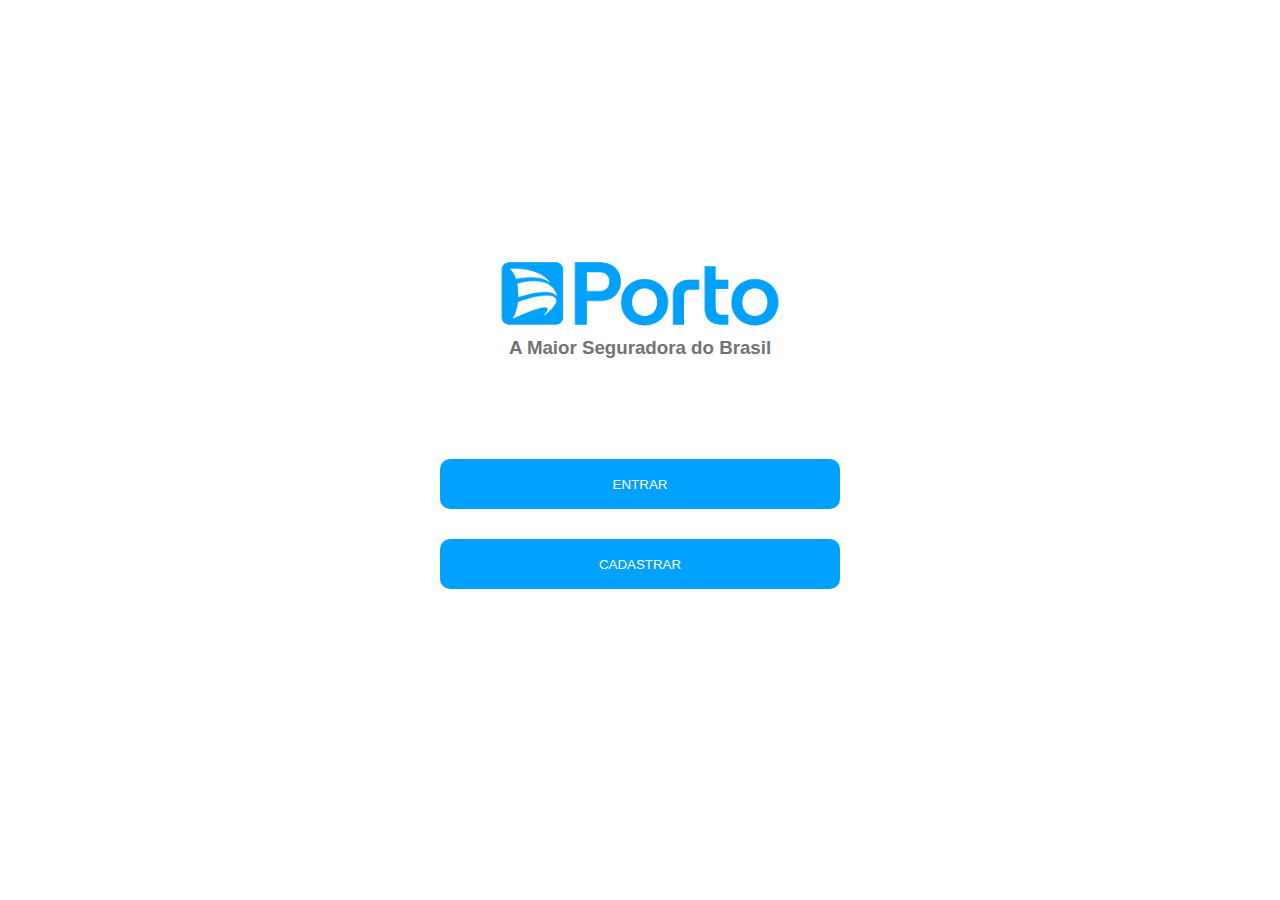
<file: CLIENTES/index.html>
<!DOCTYPE html>
<html lang="pt-br">
<head>
    <meta charset="UTF-8">
    <meta name="viewport" content="width=device-width, initial-scale=1.0">
    <link rel="stylesheet" href="./css/style.css">
    <title>PORTO</title>



</head>
<body>
    <div class="logo">
    <img src="img/PortoHolding-RGB-H_2.png" width="400px">
    </div>
    <h3>A Maior Seguradora do Brasil</h3>
    <div class="botaoentrar">
        <a href="entrar.html"><button>ENTRAR</button></a>
    </div>
    <div class="botaocadastrar">
        <a href="cadastrar.html"><button>CADASTRAR</button></a>
    </div>
</body>
</html>
</file>
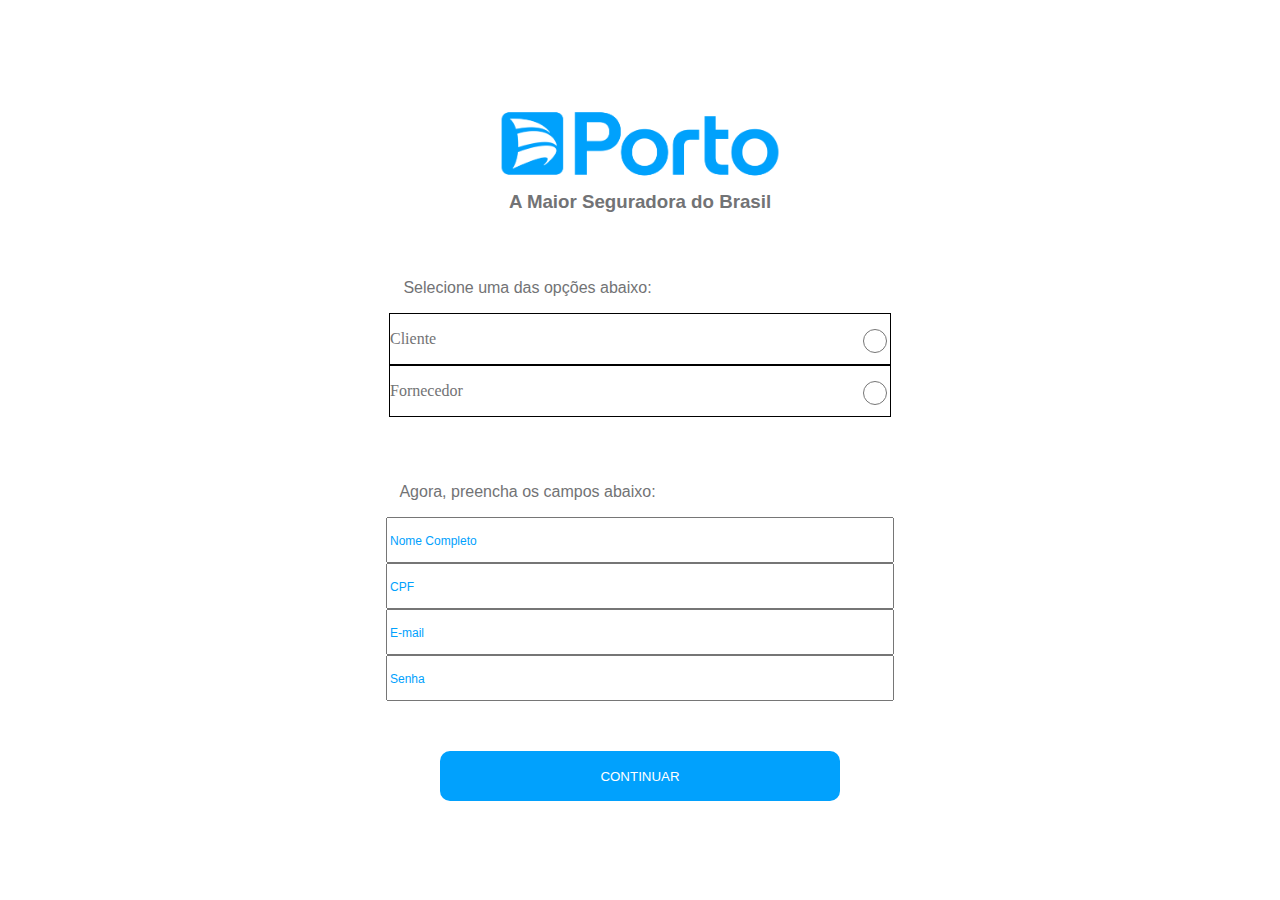
<file: CLIENTES/cadastrar.html>
<!DOCTYPE html>
<html lang="pt-br">
<head>
    <meta charset="UTF-8">
    <meta name="viewport" content="width=device-width, initial-scale=1.0">
    <link rel="stylesheet" href="./css/stylecadastrar.css">
    <title>PORTO - CADASTRAR</title>
</head>
<body>
    <div class="logo">
        <a href="index.html"><img src="img/PortoHolding-RGB-H_2.png" width="400px"></a>
        </div>
        <h3>A Maior Seguradora do Brasil</h3>
        <div class="dados">
        <p>Selecione uma das opções abaixo:</p>
        </div>
    <div class="cliente">
        <p>Cliente</p>
        <input type="radio" name="cliente" id="cliente" value="cliente">
    </div>
    <div class="fornecedor">
        <p>Fornecedor</p>
        <input type="radio" name="cliente" id="cliente" value="fornecedor">
    </div>
    <div class="dados2">
        <p>Agora, preencha os campos abaixo:</p>
        </div>
    <div class="nome">
        <input type="text" name="nome" id="nome" placeholder="Nome Completo">
    </div>
    <div class="cpf">
        <input type="text" name="cpf" id="cpf" placeholder="CPF">
    </div>
    <div class="email">
        <input type="email" name="email" id="email" placeholder="E-mail">
    </div>
    <div class="senha">
        <input type="password" name="senha" id="senha" placeholder="Senha">
    </div>
    <div class="botaoentrar">
        <a href="home.html"><button>CONTINUAR</button></a>
    </div>

</body>
</html>
</file>
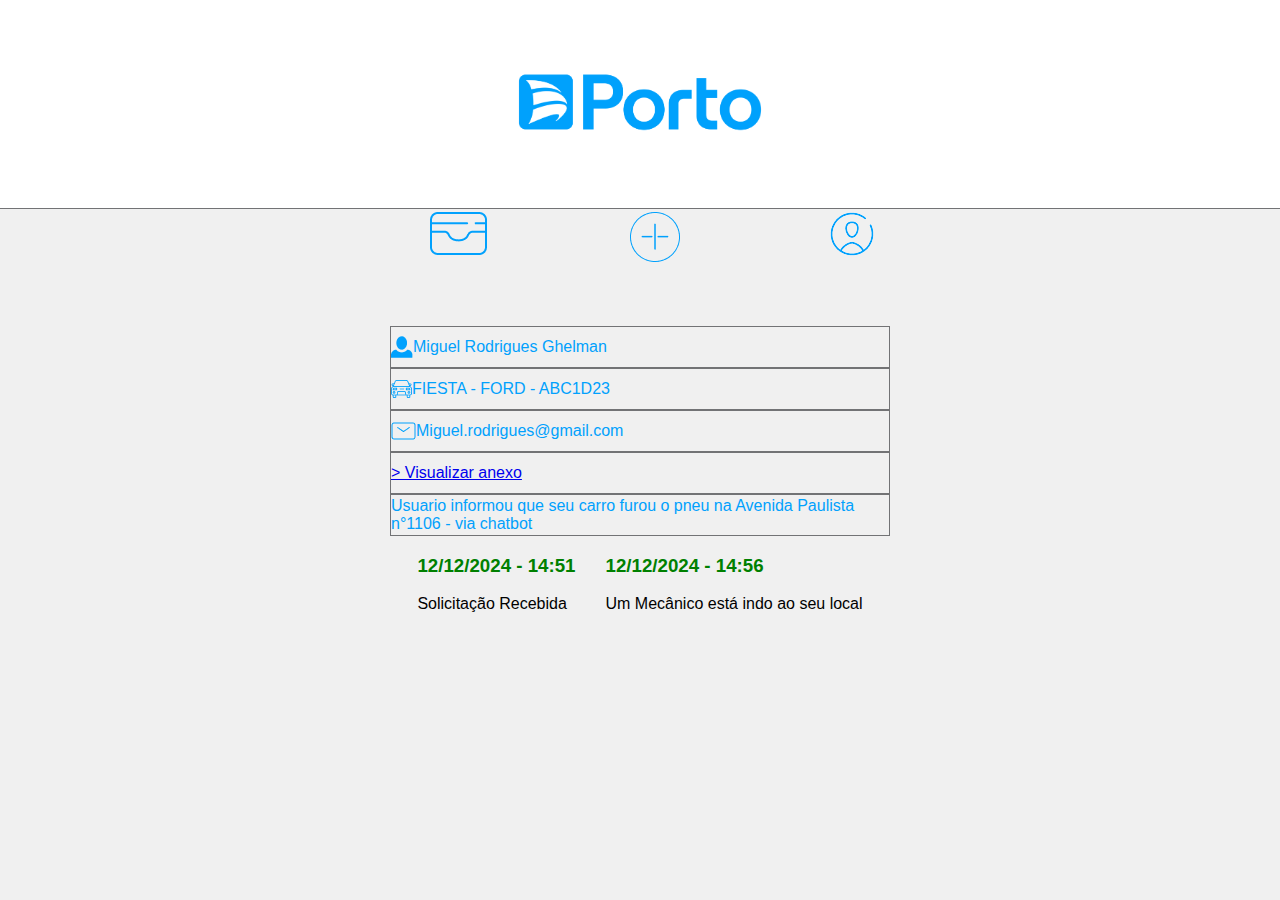
<file: CLIENTES/chamado.html>
<!DOCTYPE html>
<html lang="en">
<head>
    <meta charset="UTF-8">
    <meta name="viewport" content="width=device-width, initial-scale=1.0">
    <link rel="stylesheet" href="./css/chamado.css">
    <title>PORTO - CHAMADO</title>
</head>
<body>
<div class="header">
    <div class="logo"><a href="home.html"><img src="img/PortoHolding-RGB-H_2.png" width="350px"></a></div>
</div>
<div class="header-icons">
    <a href="home.html"><div class="icon"><img src="img/pasta.png"></div></a>
    <a href="chatbot.html"><div class="icon"><img src="img/mais.png"></div></a>
    <a href="conta.html"><div class="icon"><img src="img/user.png"></div></a>
</div>
<div class="central">
<div class="dados">
    <div class="nome"><img src="img/Vectorr.png">Miguel Rodrigues Ghelman</div>
    <div class="carro"><img src="img/Vector.png">FIESTA - FORD - ABC1D23</div>
    <div class="email"><img src="img/icon _mail_.png">Miguel.rodrigues@gmail.com</div>
    <a href="#"><div class="anexo"> > Visualizar anexo</div></a>
    <div class="texto">Usuario informou que seu carro furou o pneu na Avenida Paulista n°1106 - via chatbot</div>
</div>
</div>
<div class="timer">
<div class="timer1">
<h3>12/12/2024 - 14:51</h3>
<p>Solicitação Recebida</p>
</div>
<div class="timer2">
    <h3>12/12/2024 - 14:56</h3>
    <p>Um Mecânico está indo ao seu local</p>
    </div>
</div>
</div>
</body>
</html>
</file>
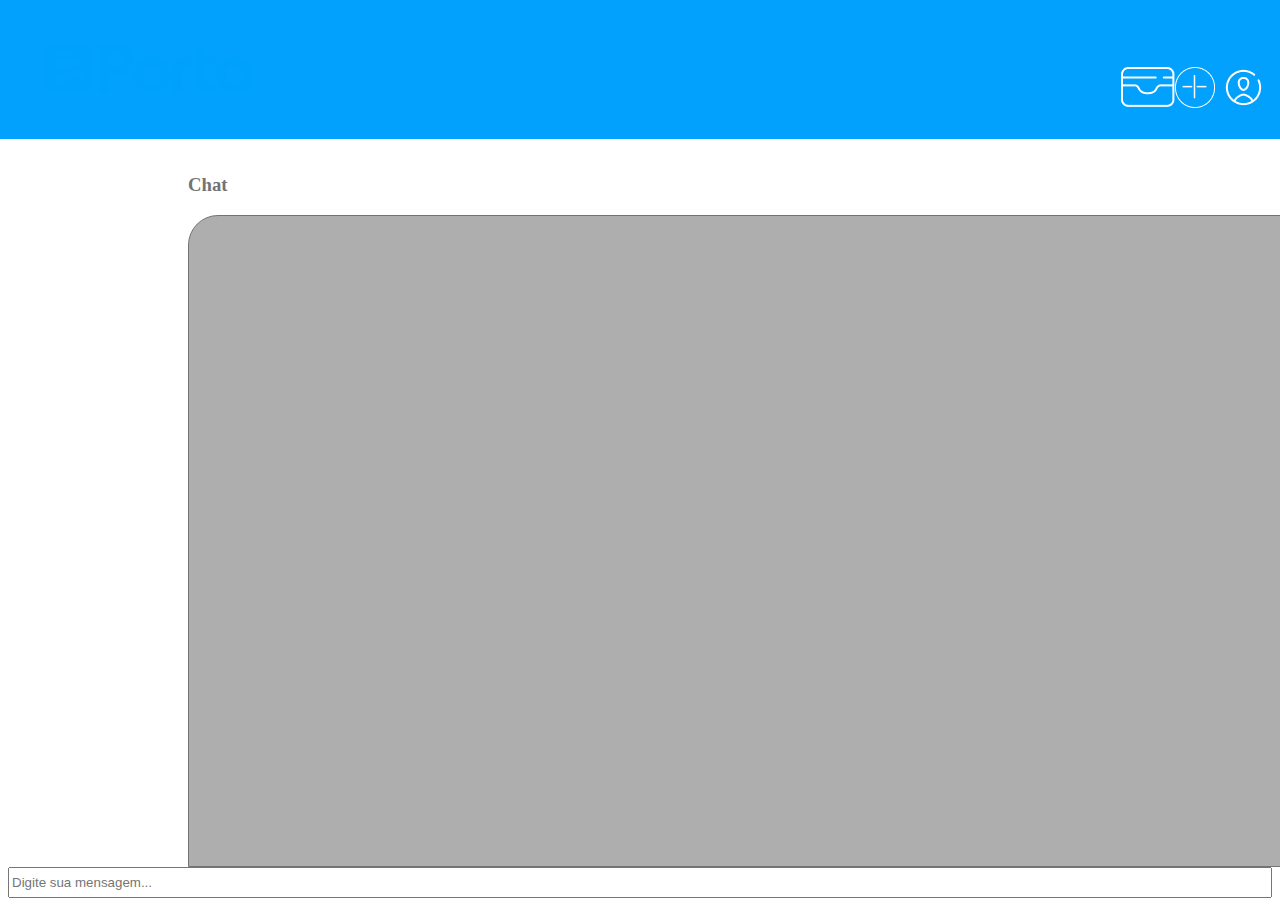
<file: CLIENTES/chatbot.html>
<!DOCTYPE html>
<html lang="en">
<head>
    <meta charset="UTF-8">
    <meta name="viewport" content="width=, initial-scale=1.0">
    <link rel="stylesheet" href="./css/chatbot.css">
    <title>PORTO - CHAT</title>
</head>
<body>
    <header>
        <div class="logo"><img src="img/PortoHolding-RGB-H_2.png" width="300px"></div>
        <div class="topo">
        <a href="home.html"><img src="img/pasta-branco.png"></a>
        <a href="chatbot.html"><img src="img/mais-branco.png"></a>
        <a href="conta.html"><img src="img/user-branco.png"></a>
    </div>
    </header>
    <br>
    <br>
    <h3>Chat</h3>
    <div class="espaco"></div>
    <div class="texto">
        <input type="text" name="digite" id="digite" placeholder="Digite sua mensagem...">
    </div>
</body>
</html>
</file>
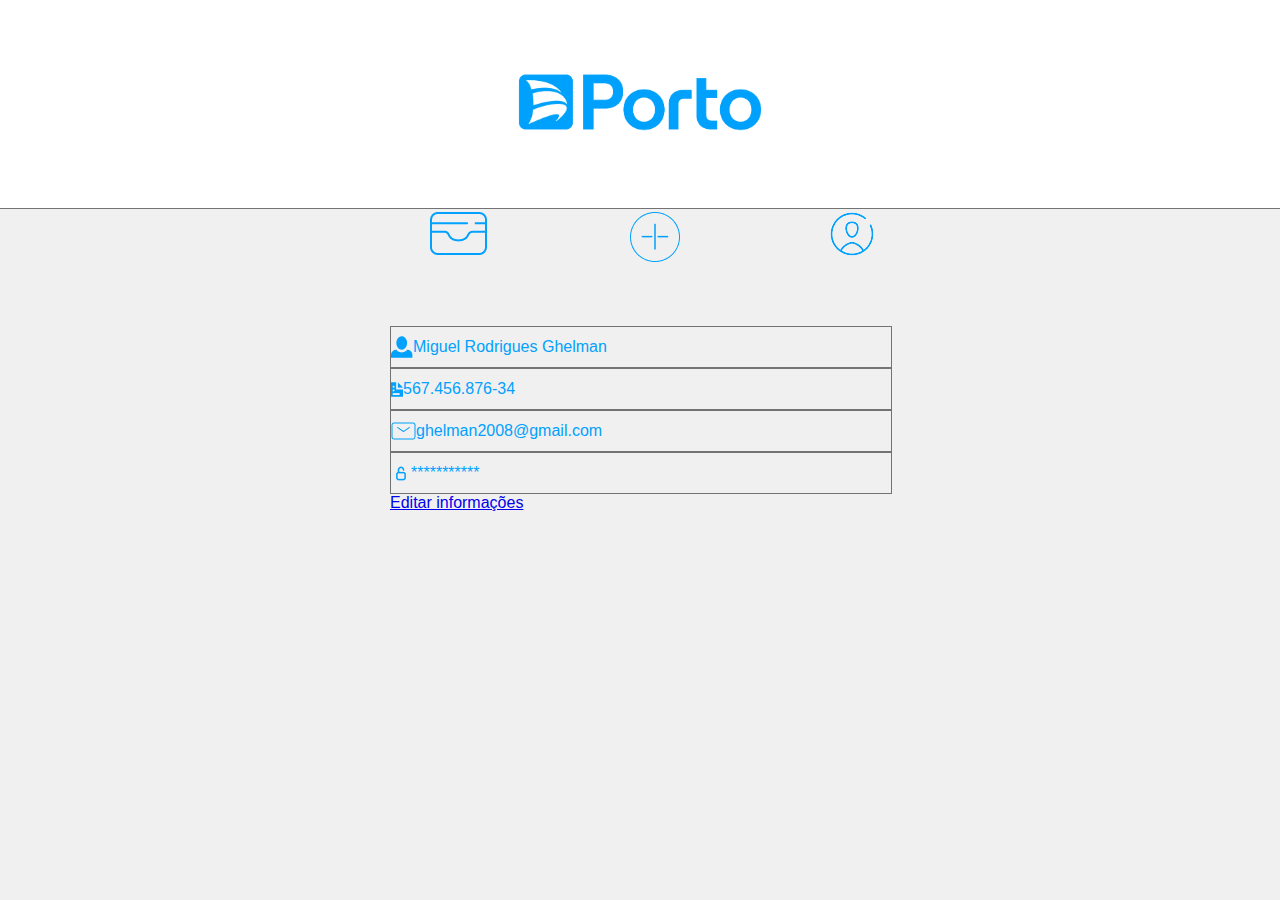
<file: CLIENTES/conta.html>
<!DOCTYPE html>
<html lang="en">
<head>
    <meta charset="UTF-8">
    <meta name="viewport" content="width=device-width, initial-scale=1.0">
    <link rel="stylesheet" href="./css/conta.css">
    <title>PORTO - CONTA</title>
</head>
<body>
<div class="header">
    <div class="logo"><a href="home.html"><img src="img/PortoHolding-RGB-H_2.png" width="350px"></a></div>
</div>
<div class="header-icons">
    <a href="home.html"><div class="icon"><img src="img/pasta.png"></div></a>
    <a href="chatbot.html"><div class="icon"><img src="img/mais.png"></div></a>
    <a href="conta.html"><div class="icon"><img src="img/user.png"></div></a>
</div>
<div class="central">
<div class="dados">
    <div class="nome"><img src="img/Vectorr.png">Miguel Rodrigues Ghelman</div>
    <div class="carro"><img src="img/icon _document_.png">567.456.876-34</div>
    <div class="email"><img src="img/icon _mail_.png">ghelman2008@gmail.com</div>
    <div class="senha"><img src="img/locker.png">***********</div>
    <a href="#"><div class="esqueceu">Editar informações</div></a>
</div>
</div>

</div>
</body>
</html>
</file>
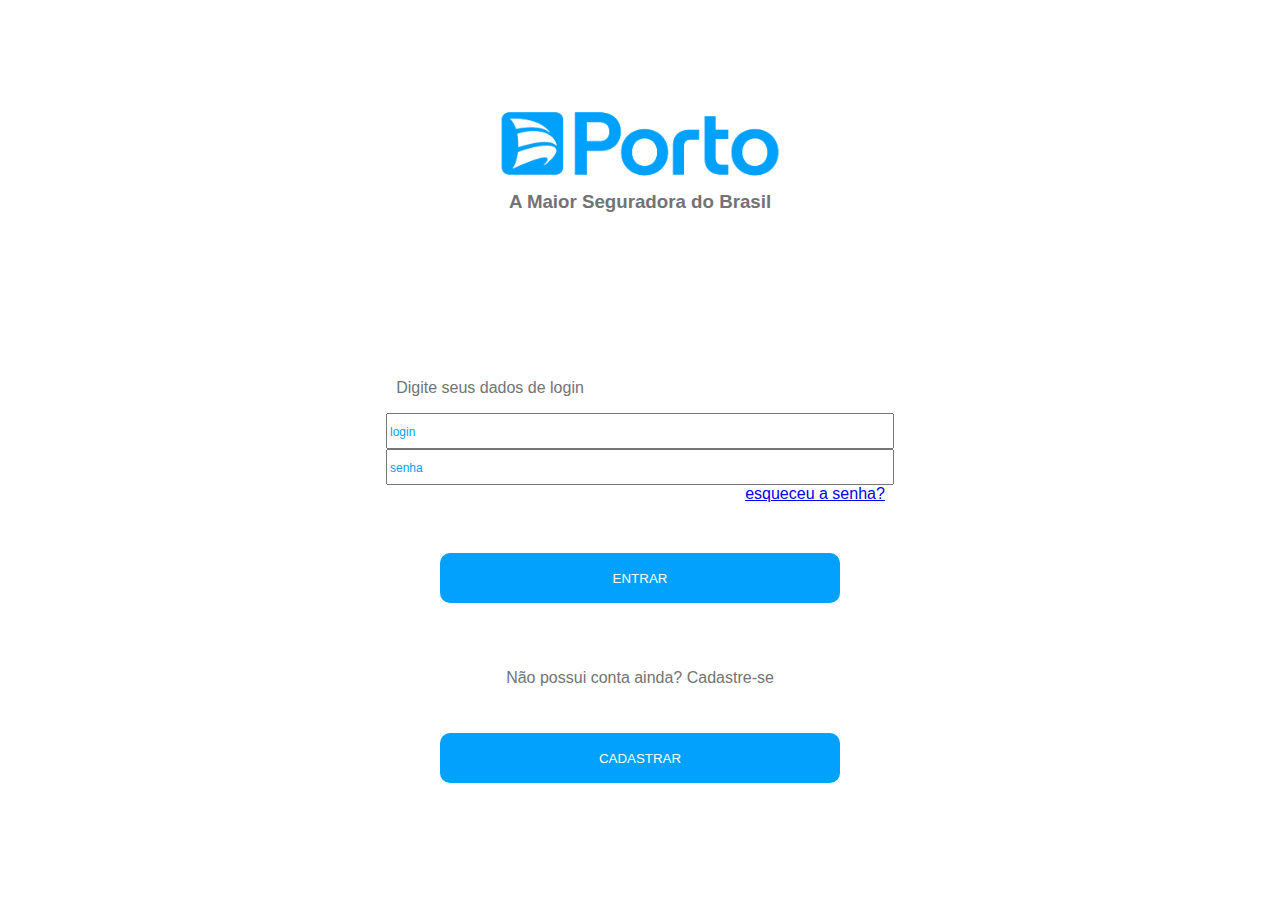
<file: CLIENTES/entrar.html>
<!DOCTYPE html>
<html lang="en">
<head>
    <meta charset="UTF-8">
    <meta name="viewport" content="width=device-width, initial-scale=1.0">
    <link rel="stylesheet" href="./css/styleentrar.css">
    <title>PORTO - ENTRAR</title>
</head>
<body>
    <div class="logo">
        <a href="index.html"><img src="img/PortoHolding-RGB-H_2.png" width="400px"></a>
        </div>
        <h3>A Maior Seguradora do Brasil</h3>
        <div class="dados">
        <p>Digite seus dados de login</p>
        </div>
    <div class="login">
        <input type="text" name="login" id="login" placeholder="login">
    </div>
    <div class="senha">
        <input type="password" name="password" id="password" placeholder="senha">
    </div>
    <div class="esqueceu">
    <a href="#">esqueceu a senha?</a>
    </div>

    <div class="botaoentrar">
        <a href="home.html"><button>ENTRAR</button></a>
    </div>
    <div class="npossui">
    <p>Não possui conta ainda? Cadastre-se</p>
    </div>
    <div class="botaocadastrar">
        <a href="cadastrar.html"><button>CADASTRAR</button></a>
    </div>

</body>
</html>
</file>
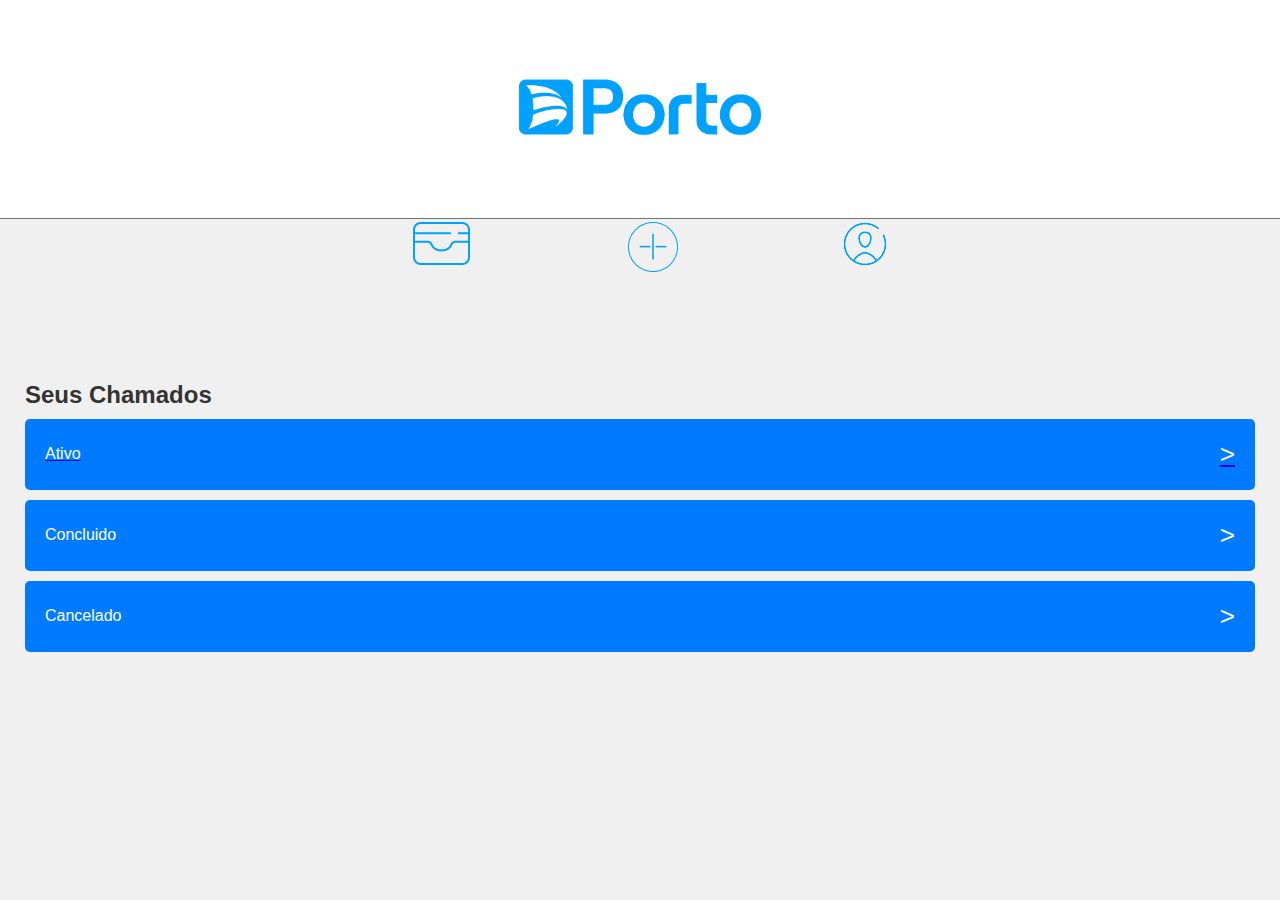
<file: CLIENTES/home.html>
<!DOCTYPE html>
<html lang="pt-br">
<head>
<meta charset="UTF-8">
<meta name="viewport" content="width=device-width, initial-scale=1.0">
<title>PORTO - HOME</title>
<link rel="stylesheet" href="./css/home.css">
</head>
<body>
<div class="header">
    <div class="logo"><a href="home.html"><img src="img/PortoHolding-RGB-H_2.png" width="350px"></a></div>
</div>
<div class="header-icons">
    <a href="home.html"><div class="icon"><img src="img/pasta.png"></div></a>
    <a href="chatbot.html"><div class="icon"><img src="img/mais.png"></div></a>
    <a href="conta.html"><div class="icon"><img src="img/user.png"></div></a>
</div>
<div class="content">
    <h2>Seus Chamados</h2>
    <a href="chamado.html">
    <div class="card">
        <span>Ativo</span>
        <span>></span>
    </div>
</a>
    <div class="card">
        <span>Concluido</span>
        <span>></span>
    </div>
    <div class="card">
        <span>Cancelado</span>
        <span>></span>
    </div>
</div>
</body>
</html>
</file>
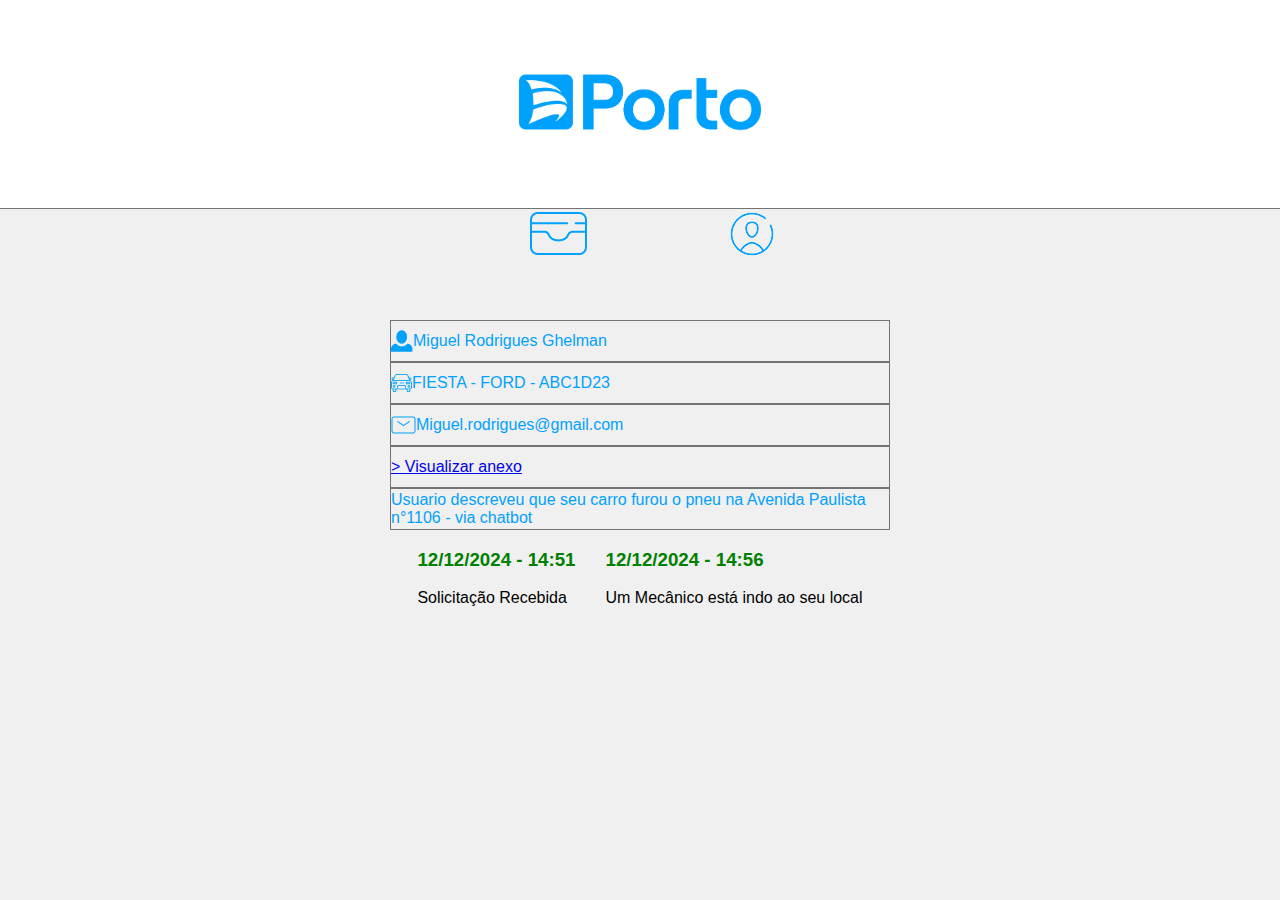
<file: FORNECEDORES/chamado.html>
<!DOCTYPE html>
<html lang="en">
<head>
    <meta charset="UTF-8">
    <meta name="viewport" content="width=device-width, initial-scale=1.0">
    <link rel="stylesheet" href="./css/chamado.css">
    <title>PORTO - CHAMADO</title>
</head>
<body>
<div class="header">
    <div class="logo"><a href="home.html"><img src="img/PortoHolding-RGB-H_2.png" width="350px"></a></div>
</div>
<div class="header-icons">
    <a href="home.html"><div class="icon"><img src="img/pasta.png"></div></a>
    <a href="conta.html"><div class="icon"><img src="img/user.png"></div></a>
</div>
<div class="central">
<div class="dados">
    <div class="nome"><img src="img/Vectorr.png">Miguel Rodrigues Ghelman</div>
    <div class="carro"><img src="img/Vector.png">FIESTA - FORD - ABC1D23</div>
    <div class="email"><img src="img/icon _mail_.png">Miguel.rodrigues@gmail.com</div>
    <a href="#"><div class="anexo"> > Visualizar anexo</div></a>
    <div class="texto">Usuario descreveu que seu carro furou o pneu na Avenida Paulista n°1106 - via chatbot</div>
</div>
</div>
<div class="timer">
<div class="timer1">
<h3>12/12/2024 - 14:51</h3>
<p>Solicitação Recebida</p>
</div>
<div class="timer2">
    <h3>12/12/2024 - 14:56</h3>
    <p>Um Mecânico está indo ao seu local</p>
    </div>
</div>
</div>
</body>
</html>
</file>
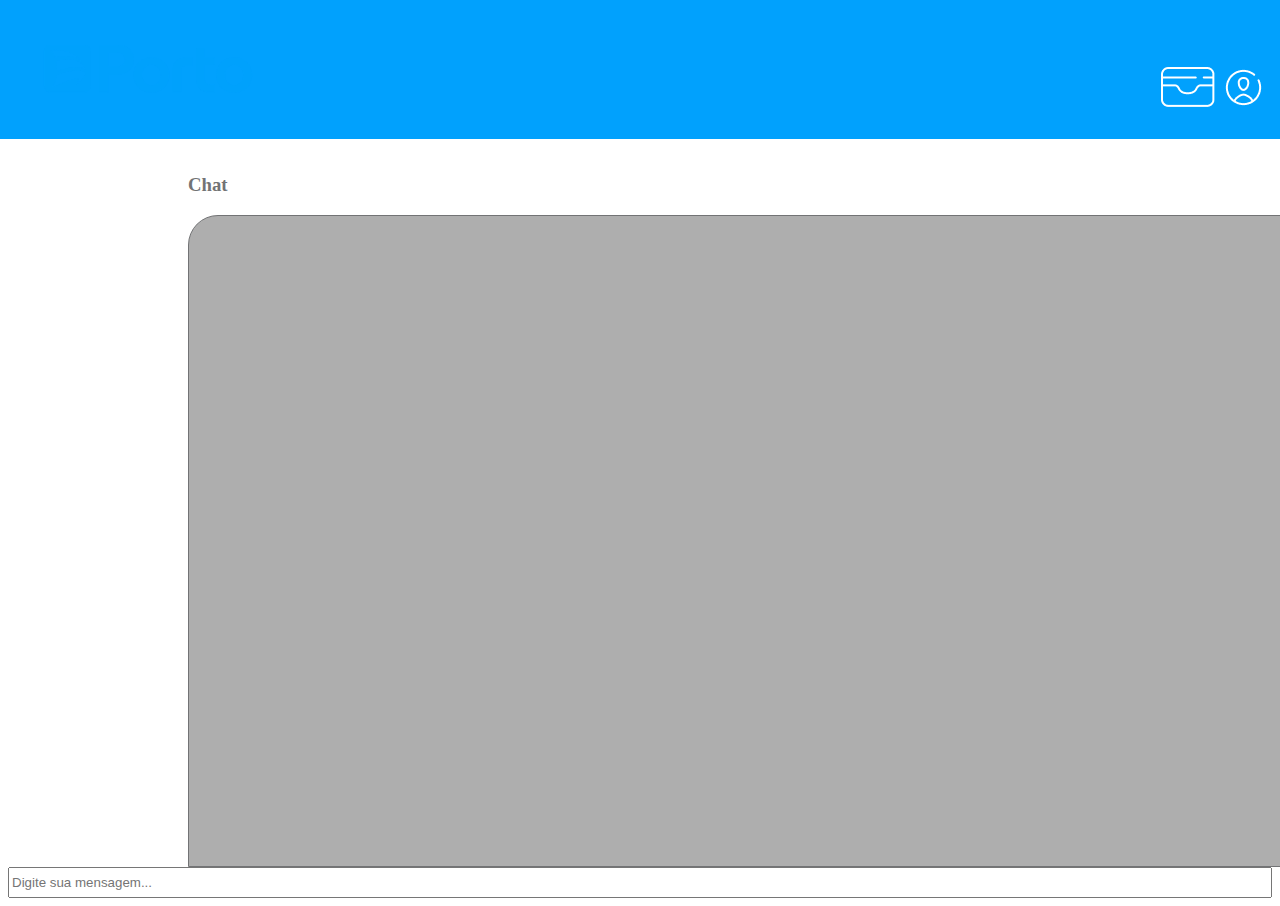
<file: FORNECEDORES/chatbot.html>
<!DOCTYPE html>
<html lang="en">
<head>
    <meta charset="UTF-8">
    <meta name="viewport" content="width=, initial-scale=1.0">
    <link rel="stylesheet" href="./css/chatbot.css">
    <title>PORTO - CHAT</title>
</head>
<body>
    <header>
        <div class="logo"><img src="img/PortoHolding-RGB-H_2.png" width="300px"></div>
        <div class="topo">
        <a href="home.html"><img src="img/pasta-branco.png"></a>
        <a href="conta.html"><img src="img/user-branco.png"></a>
    </div>
    </header>
    <br>
    <br>
    <h3>Chat</h3>
    <div class="espaco"></div>
    <div class="texto">
        <input type="text" name="digite" id="digite" placeholder="Digite sua mensagem...">
    </div>
</body>
</html>
</file>
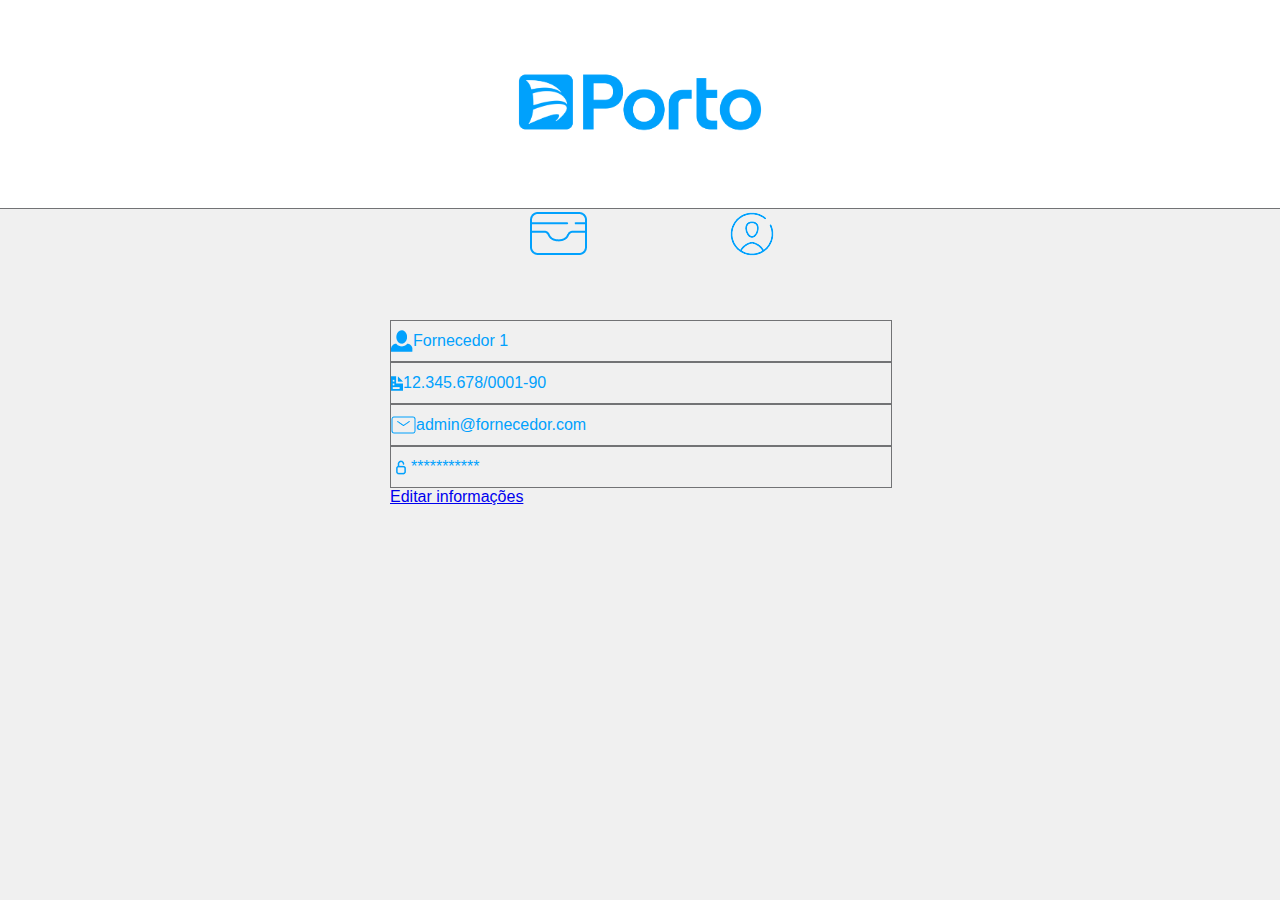
<file: FORNECEDORES/conta.html>
<!DOCTYPE html>
<html lang="en">
<head>
    <meta charset="UTF-8">
    <meta name="viewport" content="width=device-width, initial-scale=1.0">
    <link rel="stylesheet" href="./css/conta.css">
    <title>PORTO - CONTA</title>
</head>
<body>
<div class="header">
    <div class="logo"><a href="home.html"><img src="img/PortoHolding-RGB-H_2.png" width="350px"></a></div>
</div>
<div class="header-icons">
    <a href="home.html"><div class="icon"><img src="img/pasta.png"></div></a>
    <a href="conta.html"><div class="icon"><img src="img/user.png"></div></a>
</div>
<div class="central">
<div class="dados">
    <div class="nome"><img src="img/Vectorr.png">Fornecedor 1</div>
    <div class="carro"><img src="img/icon _document_.png">12.345.678/0001-90</div>
    <div class="email"><img src="img/icon _mail_.png">admin@fornecedor.com</div>
    <div class="senha"><img src="img/locker.png">***********</div>
    <a href="#"><div class="esqueceu">Editar informações</div></a>
</div>
</div>

</div>
</body>
</html>
</file>
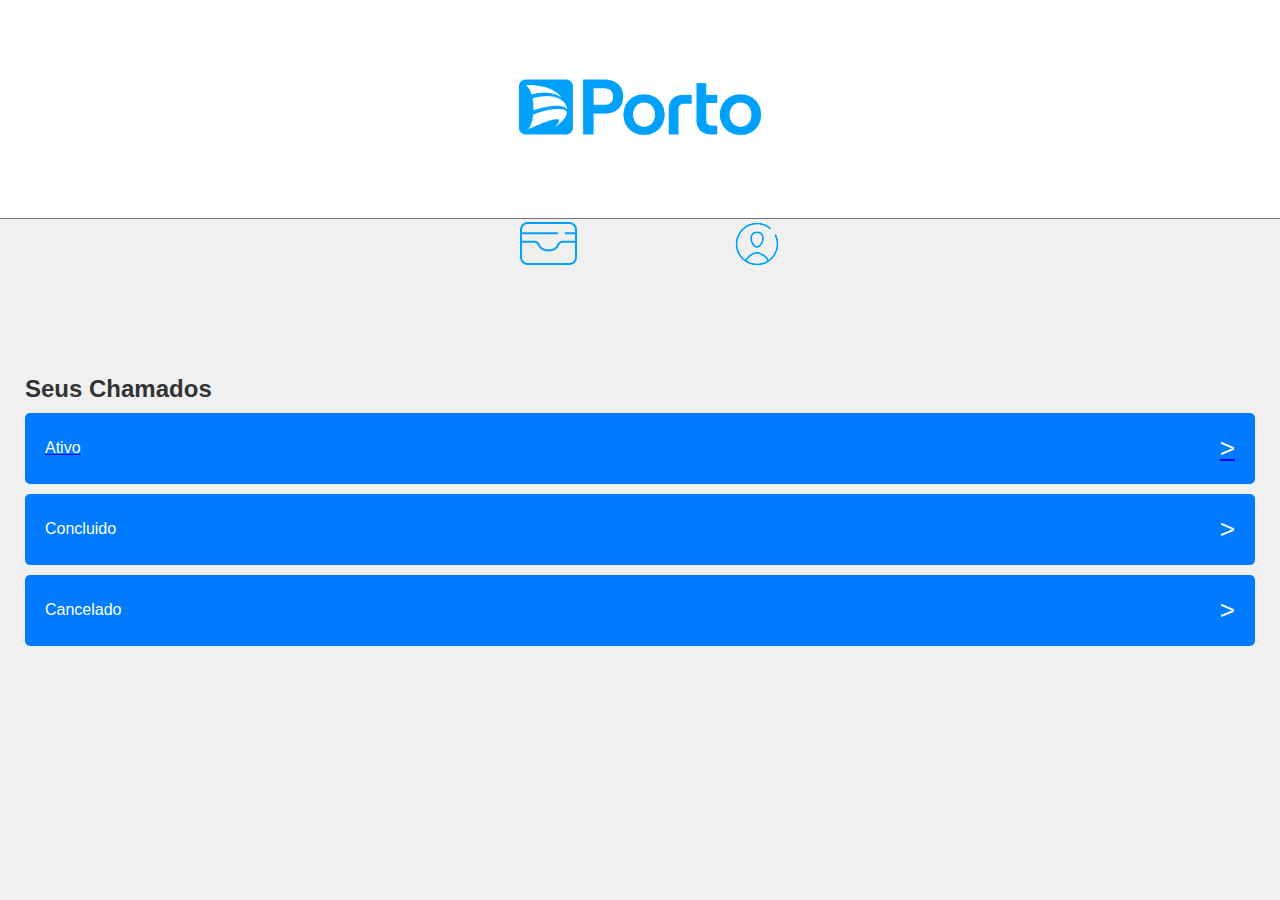
<file: FORNECEDORES/home.html>
<!DOCTYPE html>
<html lang="pt-br">
<head>
<meta charset="UTF-8">
<meta name="viewport" content="width=device-width, initial-scale=1.0">
<title>PORTO - HOME</title>
<link rel="stylesheet" href="./css/home.css">
</head>
<body>
<div class="header">
    <div class="logo"><a href="home.html"><img src="img/PortoHolding-RGB-H_2.png" width="350px"></a></div>
</div>
<div class="header-icons">
    <a href="home.html"><div class="icon"><img src="img/pasta.png"></div></a>
    <a href="conta.html"><div class="icon"><img src="img/user.png"></div></a>
</div>
<div class="content">
    <h2>Seus Chamados</h2>
    <a href="chatbot.html">
    <div class="card">
        <span>Ativo</span>
        <span>></span>
    </div>
</a>
    <div class="card">
        <span>Concluido</span>
        <span>></span>
    </div>
    <div class="card">
        <span>Cancelado</span>
        <span>></span>
    </div>
</div>
</body>
</html>
</file>
<file: CLIENTES/css/style.css>
.logo{
    display: flex;
    align-items: center;
    justify-content: center;
    margin-top: 200px;
}
h3{
    display: flex;
    align-items: center;
    justify-content: center;
    margin-top: -50px;
    color: #727375;
    font-family: Verdana, Geneva, Tahoma, sans-serif;
    
}
.botaoentrar{
    display: flex;
    align-items: center;
    justify-content: center;
    margin-top: 100px;
}
.botaocadastrar{
    display: flex;
    align-items: center;
    justify-content: center;
    margin-top: 30px;
    
}
button{
    width: 400px;
    height: 50px;
    border: none;
    background-color: #01A1FD;
    color: white;
    border-radius: 10px;
}
</file>
<file: CLIENTES/css/stylecadastrar.css>
.logo {
    display: flex;
    align-items: center;
    justify-content: center;
    margin-top: 50px;
}

h3 {
    display: flex;
    align-items: center;
    justify-content: center;
    margin-top: -50px;
    color: #727375;
    font-family: Verdana, Geneva, Tahoma, sans-serif;
}

.dados, .dados2 {
    display: flex;
    align-items: center;
    justify-content: center;
    font-family: Verdana, Geneva, Tahoma, sans-serif;
    margin-left: -225px;
    margin-top: 50px;
}

.cliente, .fornecedor {
    display: flex;
    align-items: center;
    justify-content: space-between;
    border-width: 1px;
    border-style: solid;
    max-width: 500px;
    margin-left: 680px;
}

input {
    width: 500px;
    height: 40px;
}

input[type=radio] {
    width: 24px;
}

::-webkit-input-placeholder {
    color: #01A1FD;
    font: 12px verdana, arial, sans-serif;
}

p {
    color: #727375; 
}

.esqueceu {
    display: flex;
    align-items: center;
    justify-content: center;
    margin-left: 350px;
    color: #727375;
    font-family: Verdana, Geneva, Tahoma, sans-serif;
}

.botaoentrar {
    display: flex;
    align-items: center;
    justify-content: center;
    margin-top: 50px;
}

.botaocadastrar {
    display: flex;
    align-items: center;
    justify-content: center;
    margin-top: 30px;
}

button {
    width: 400px;
    height: 50px;
    border: none;
    background-color: #01A1FD;
    color: white;
    border-radius: 10px;
}

.npossui {
    display: flex;
    align-items: center;
    justify-content: center;
    margin-top: 50px;
    font-family: Verdana, Geneva, Tahoma, sans-serif;
}

.nome, .cpf, .email, .senha {
    display: flex;
    align-items: center;
    justify-content: center;
}

/* Extra Pequeno (XS) - Telefones Pequenos: Menos de 576 pixels */
@media (max-width: 575px) {
    .logo, h3, .dados, .dados2, .esqueceu, .botaoentrar, .botaocadastrar, .npossui, .nome, .cpf, .email, .senha {
        margin: 20px 0;
        margin-left: auto;
        flex-direction: column;
    }
    
    input {
        width: 100%;
    }

    button {
        width: 100%;
    }

    .cliente, .fornecedor {
        max-width: 100%;
        margin-left: 0;
    }
}

/* Pequeno (SM) - Telefones Médios e Tablets Pequenos: 576px a 767px */
@media (min-width: 576px) and (max-width: 767px) {
    .dados, .dados2, .esqueceu, .botaoentrar, .botaocadastrar, .npossui, .nome, .cpf, .email, .senha {
        margin-left: auto;
    }

    input {
        width: 100%;
    }

    button {
        width: 100%;
    }

    .cliente, .fornecedor {
        max-width: 100%;
        margin-left: 0;
    }
}

/* Médio (MD) - Tablets e Laptops: 768px a 991px */
@media (min-width: 768px) and (max-width: 991px) {
    .dados, .dados2, .esqueceu, .botaoentrar, .botaocadastrar, .npossui, .nome, .cpf, .email, .senha {
        margin-left: 0;
    }

    input {
        width: 100%;
    }

    button {
        width: 100%;
    }

    .cliente, .fornecedor {
        max-width: 100%;
        margin-left: 0;
    }
}

/* Grande (LG) - Desktops Médios: 992px a 1199px */
@media (min-width: 992px) and (max-width: 1199px) {
    .cliente, .fornecedor {
        margin-left: auto;
        margin-right: auto;
    }
}

/* Extra Grande (XL) - Desktops Grandes: 1200px ou mais */
@media (min-width: 1200px) {
    .cliente, .fornecedor {
        margin-left: auto;
        margin-right: auto;
    }
}
</file>
<file: CLIENTES/css/chamado.css>
body {
    font-family: Arial, sans-serif;
    margin: 0;
    padding: 0;
    background-color: #f0f0f0;
}

.header {
    display: grid;
    justify-content: center;
    align-items: center;
    padding: 20px;
    background-color: white;
    border-bottom: 1px solid #727375;
}

.header-icons {
    display: flex;
    justify-content: center;
    flex-direction: row;
}

.header-icons .icon {
    width: 50px;
    padding-left: 30px;
}

.content {
    padding: 20px;
}

h2 {
    color: #333;
    margin-bottom: 10px;
}

.card {
    background-color: #007bff;
    color: white;
    padding: 15px;
    border-radius: 5px;
    margin-bottom: 10px;
    display: flex;
    justify-content: space-between;
    align-items: center;
    cursor: pointer;
    transition: background-color 0.3s;
}

.card:hover {
    background-color: #0056b3;
}

.card span:last-child {
    font-size: 24px;
}

.icon {
    margin: 60px;
    margin-top: 3px;
}

.central {
    display: flex;
    align-items: center;
    justify-content: center;
}

.dados {
    flex-direction: column;
    max-width: 500px;
    color: #01A1FD;
}

.nome, .carro, .email, .anexo, .texto {
    border: 1px solid #727375;
    height: 40px;
    display: flex;
    align-items: center;
}

.botaoentrar {
    display: flex;
    align-items: center;
    justify-content: center;
    flex-direction: row;
}

.botaocadastrar {
    display: flex;
    align-items: center;
    justify-content: center;
    margin-top: 30px;
}

button {
    width: 400px;
    height: 50px;
    border: none;
    background-color: #01A1FD;
    color: white;
    border-radius: 10px;
}
.timer{
    display: flex;
    align-items: center;
    justify-content: center;
    flex-direction: row;
}
.timer1{
    margin-right: 30px;
}
h3{
    color: green;
}

/* Extra Pequeno (XS) - Telefones Pequenos */
@media (max-width: 575px) {
    .header-icons .icon {
        width: 50px;
        padding-left: 15px;
    }

    .icon {
        margin: 20px;
        margin-top: 3px;
    }

    .botaoentrar, .botaocadastrar {
        margin-top: 50px;
    }


}

/* Pequeno (SM) - Telefones Médios e Tablets Pequenos */
@media (min-width: 576px) and (max-width: 767px) {
    .header-icons .icon {
        width: 50px;
        padding-left: 20px;
    }

    .icon {
        margin: 30px;
        margin-top: 3px;
    }

    .botaoentrar, .botaocadastrar {
        margin-top: 75px;
    }

}

/* Médio (MD) - Tablets e Laptops */
@media (min-width: 768px) and (max-width: 991px) {
    .header-icons .icon {
        width: 45px;
        padding-left: 25px;
    }

    .icon {
        margin: 40px;
        margin-top: 3px;
    }

    .botaoentrar, .botaocadastrar {
        margin-top: 80px;
    }

}

/* Grande (LG) - Desktops Médios */
@media (min-width: 992px) and (max-width: 1199px) {
    .header-icons .icon {
        width: 50px;
        padding-left: 30px;
    }

    .icon {
        margin: 50px;
        margin-top: 3px;
    }

    .botaoentrar, .botaocadastrar {
        margin-top: 90px;
    }


}

/* Extra Grande (XL) - Desktops Grandes */
@media (min-width: 1200px) {
    .header-icons .icon {
        width: 50px;
        padding-left: 30px;
    }

    .icon {
        margin: 60px;
        margin-top: 3px;
    }

    .botaoentrar, .botaocadastrar {
        margin-top: 100px;
    }

    button {
        width: 400px;
    }
}
</file>
<file: CLIENTES/css/chatbot.css>
.topo{
    background-color: #01A1FD;
    display: flex;
    align-items: center;
    justify-content: right;
    padding-left: 100px;
    margin-top: -80px;
}
.logo{
    display: flex;
    align-items: center;
    background-color: #01A1FD;
    margin-top: -10px;
    width: 2000px;
    margin-left: -10px;
}
h3{
    color: #727375;
    margin-left: 180px;
}
.espaco{
    display: flex;
    align-items: center;
    justify-content: center;
    height: 650px;
    width: 1500px;
    background-color: #AEAEAE;
    margin-left: 180px;
    border-top-left-radius: 30px;
    border-top-right-radius: 30px;
    border: 1px solid #727375;
}
input{
    width: 1500px;
    height: 25px;
}
.texto{
    display: flex;
    align-items: center;
    justify-content: center;
}


@media (min-width: 992px) and (max-width: 1199px){
    .espaco{
        display: flex;
        align-items: center;
        justify-content: center;
        height: 400px;
        width: 800px;
        background-color: #AEAEAE;
        border-top-left-radius: 30px;
        border-top-right-radius: 30px;
        border: 1px solid #727375;   
    } 
}

@media (min-width: 768px) and (max-width: 991px){
    .espaco{
        display: flex;
        align-items: center;
        justify-content: center;
        height: 400px;
        width: 800px;
        background-color: #AEAEAE;
        border-top-left-radius: 30px;
        border-top-right-radius: 30px;
        border: 1px solid #727375;   
    } 
}
@media (min-width: 576px) and (max-width: 767px){
    .espaco{
        display: flex;
        align-items: center;
        justify-content: center;
        height: 800px;
        width: 600px;
        background-color: #AEAEAE;
        border-top-left-radius: 30px;
        border-top-right-radius: 30px;
        border: 1px solid #727375;   
    } 
}
@media (max-width: 575px){
    .espaco{
        display: flex;
        align-items: center;
        justify-content: center;
        height: 800px;
        width: 600px;
        background-color: #AEAEAE;
        border-top-left-radius: 30px;
        border-top-right-radius: 30px;
        border: 1px solid #727375;   
    } 
}
</file>
<file: CLIENTES/css/conta.css>
body {
    font-family: Arial, sans-serif;
    margin: 0;
    padding: 0;
    background-color: #f0f0f0;
}

.header {
    display: grid;
    justify-content: center;
    align-items: center;
    padding: 20px;
    background-color: white;
    border-bottom: 1px solid #727375;
}

.header-icons {
    display: flex;
    justify-content: center;
    flex-direction: row;
}

.header-icons .icon {
    width: 50px;
    padding-left: 30px;
}

.content {
    padding: 20px;
}

h2 {
    color: #333;
    margin-bottom: 10px;
}

.card {
    background-color: #007bff;
    color: white;
    padding: 15px;
    border-radius: 5px;
    margin-bottom: 10px;
    display: flex;
    justify-content: space-between;
    align-items: center;
    cursor: pointer;
    transition: background-color 0.3s;
}

.card:hover {
    background-color: #0056b3;
}

.card span:last-child {
    font-size: 24px;
}

.icon {
    margin: 60px;
    margin-top: 3px;
}

.central {
    display: flex;
    align-items: center;
    justify-content: center;
}

.dados {
    flex-direction: column;
    max-width: 500px;
    color: #01A1FD;
}

.nome, .carro, .email, .senha{
    border: 1px solid #727375;
    width: 500px;
    height: 40px;
    display: flex;
    align-items: center;
}


/* Extra Pequeno (XS) - Telefones Pequenos */
@media (max-width: 575px) {
    .header-icons .icon {
        width: 50px;
        padding-left: 15px;
    }

    .icon {
        margin: 20px;
        margin-top: 3px;
    }

    .nome, .carro, .email, .senha{
        width: 400px; 
    }


}

/* Pequeno (SM) - Telefones Médios e Tablets Pequenos */
@media (min-width: 576px) and (max-width: 767px) {
    .header-icons .icon {
        width: 50px;
        padding-left: 20px;
    }

    .icon {
        margin: 30px;
        margin-top: 3px;
    }

   

}

/* Médio (MD) - Tablets e Laptops */
@media (min-width: 768px) and (max-width: 991px) {
    .header-icons .icon {
        width: 45px;
        padding-left: 25px;
    }

    .icon {
        margin: 40px;
        margin-top: 3px;
    }

    
}

/* Grande (LG) - Desktops Médios */
@media (min-width: 992px) and (max-width: 1199px) {
    .header-icons .icon {
        width: 50px;
        padding-left: 30px;
    }

    .icon {
        margin: 50px;
        margin-top: 3px;
    }

   


}

/* Extra Grande (XL) - Desktops Grandes */
@media (min-width: 1200px) {
    .header-icons .icon {
        width: 50px;
        padding-left: 30px;
    }

    .icon {
        margin: 60px;
        margin-top: 3px;
    }

    
}
</file>
<file: CLIENTES/css/styleentrar.css>
.logo{
    display: flex;
    align-items: center;
    justify-content: center;
    margin-top: 50px;
}
h3{
    display: flex;
    align-items: center;
    justify-content: center;
    margin-top: -50px;
    color: #727375;
    font-family: Verdana, Geneva, Tahoma, sans-serif;
}

.dados{
    display: flex;
    align-items: center;
    justify-content: center;
    font-family: Verdana, Geneva, Tahoma, sans-serif;
    margin-left: -300px;
    margin-top: 150px;
}

.login{
    display: flex;
    align-items: center;
    justify-content: center;
}

.senha{
    display: flex;
    align-items: center;
    justify-content: center;
}

input{
    width: 500px;
    height: 30px;
}

::-webkit-input-placeholder {
    color: #01A1FD;
    font: 12px verdana, arial, sans-serif;
 }

p{
    color: #727375; 
}

.esqueceu{
    display: flex;
    align-items: center;
    justify-content: center;
    margin-left: 350px;
    color: #727375;
    font-family: Verdana, Geneva, Tahoma, sans-serif;
}

.botaoentrar{
    display: flex;
    align-items: center;
    justify-content: center;
    margin-top: 50px;
}
.botaocadastrar{
    display: flex;
    align-items: center;
    justify-content: center;
    margin-top: 30px;
    
}
button{
    width: 400px;
    height: 50px;
    border: none;
    background-color: #01A1FD;
    color: white;
    border-radius: 10px;
}

.npossui{
    display: flex;
    align-items: center;
    justify-content: center;
    margin-top: 50px;
    font-family: Verdana, Geneva, Tahoma, sans-serif;
}
</file>
<file: CLIENTES/css/home.css>
body {
    font-family: Arial, sans-serif;
    margin: 0;
    padding: 0;
    background-color: #f0f0f0;
}

.header {
    display: grid;
    justify-content: center;
    align-items: center;
    padding: 20px;
    background-color: white;
    border-bottom: 1px solid #727375;
}

.header-icons {
    display: flex;
    justify-content: center;
    flex-direction: row;
}

.header-icons .icon {
    width: 50px;
    padding-left: 30px;
}

.content {
    padding: 20px;
}

h2 {
    color: #333;
    margin-bottom: 10px;
}

.card {
    background-color: #007bff;
    color: white;
    padding: 15px;
    border-radius: 5px;
    margin-bottom: 10px;
    display: flex;
    justify-content: space-between;
    align-items: center;
    cursor: pointer;
    transition: background-color 0.3s;
}

.card:hover {
    background-color: #0056b3;
}

.card span:last-child {
    font-size: 24px;
}
.icon{
    margin: 60px;
    margin-top: 3px;
}
/* Extra Pequeno (XS) - Telefones Pequenos: Menos de 576 pixels */
@media (max-width: 575px) {
    .header {
        padding: 10px;
    }

    .header-icons .icon {
        width: 30px;
        padding-left: 10px;
    }

    .content {
        padding: 10px;
    }

    .card {
        padding: 10px;
        flex-direction: column;
        align-items: flex-start;
    }

    .card span:last-child {
        font-size: 18px;
    }
    .icon{
        margin: 60px;
        margin-top: 3px;
    }
}

/* Pequeno (SM) - Telefones Médios e Tablets Pequenos: 576px a 767px */
@media (min-width: 576px) and (max-width: 767px) {
    .header {
        padding: 15px;
    }

    .header-icons .icon {
        width: 40px;
        padding-left: 20px;
    }

    .content {
        padding: 15px;
    }

    .card {
        padding: 12px;
    }

    .card span:last-child {
        font-size: 20px;
    }
    .icon{
        margin: 60px;
        margin-top: 3px;
    }
}

/* Médio (MD) - Tablets e Laptops: 768px a 991px */
@media (min-width: 768px) and (max-width: 991px) {
    .header {
        padding: 20px;
    }

    .header-icons .icon {
        width: 50px;
        padding-left: 25px;
    }

    .content {
        padding: 20px;
    }

    .card {
        padding: 15px;
    }

    .card span:last-child {
        font-size: 22px;
    }
    .icon{
        margin: 60px;
        margin-top: 3px;
    }
}

/* Grande (LG) - Desktops Médios: 992px a 1199px */
@media (min-width: 992px) and (max-width: 1199px) {
    .header {
        padding: 20px;
    }

    .header-icons .icon {
        width: 50px;
        padding-left: 30px;
    }

    .content {
        padding: 20px;
    }

    .card {
        padding: 15px;
    }

    .card span:last-child {
        font-size: 24px;
    }
    .icon{
        margin: 60px;
        margin-top: 3px;
    }
}

/* Extra Grande (XL) - Desktops Grandes: 1200px ou mais */
@media (min-width: 1200px) {
    .header {
        padding: 25px;
    }

    .header-icons .icon {
        width: 60px;
        padding-left: 35px;
    }

    .content {
        padding: 25px;
    }

    .card {
        padding: 20px;
    }

    .card span:last-child {
        font-size: 26px;
    }
    .icon{
        margin: 60px;
        margin-top: 3px;
    }
}
</file>
<file: FORNECEDORES/css/chamado.css>
body {
    font-family: Arial, sans-serif;
    margin: 0;
    padding: 0;
    background-color: #f0f0f0;
}

.header {
    display: grid;
    justify-content: center;
    align-items: center;
    padding: 20px;
    background-color: white;
    border-bottom: 1px solid #727375;
}

.header-icons {
    display: flex;
    justify-content: center;
    flex-direction: row;
}

.header-icons .icon {
    width: 50px;
    padding-left: 30px;
}

.content {
    padding: 20px;
}

h2 {
    color: #333;
    margin-bottom: 10px;
}

.card {
    background-color: #007bff;
    color: white;
    padding: 15px;
    border-radius: 5px;
    margin-bottom: 10px;
    display: flex;
    justify-content: space-between;
    align-items: center;
    cursor: pointer;
    transition: background-color 0.3s;
}

.card:hover {
    background-color: #0056b3;
}

.card span:last-child {
    font-size: 24px;
}

.icon {
    margin: 60px;
    margin-top: 3px;
}

.central {
    display: flex;
    align-items: center;
    justify-content: center;
}

.dados {
    flex-direction: column;
    max-width: 500px;
    color: #01A1FD;
}

.nome, .carro, .email, .anexo, .texto {
    border: 1px solid #727375;
    height: 40px;
    display: flex;
    align-items: center;
}

.botaoentrar {
    display: flex;
    align-items: center;
    justify-content: center;
    flex-direction: row;
}

.botaocadastrar {
    display: flex;
    align-items: center;
    justify-content: center;
    margin-top: 30px;
}

button {
    width: 400px;
    height: 50px;
    border: none;
    background-color: #01A1FD;
    color: white;
    border-radius: 10px;
}
.timer{
    display: flex;
    align-items: center;
    justify-content: center;
    flex-direction: row;
}
.timer1{
    margin-right: 30px;
}
h3{
    color: green;
}

/* Extra Pequeno (XS) - Telefones Pequenos */
@media (max-width: 575px) {
    .header-icons .icon {
        width: 50px;
        padding-left: 15px;
    }

    .icon {
        margin: 20px;
        margin-top: 3px;
    }

    .botaoentrar, .botaocadastrar {
        margin-top: 50px;
    }


}

/* Pequeno (SM) - Telefones Médios e Tablets Pequenos */
@media (min-width: 576px) and (max-width: 767px) {
    .header-icons .icon {
        width: 50px;
        padding-left: 20px;
    }

    .icon {
        margin: 30px;
        margin-top: 3px;
    }

    .botaoentrar, .botaocadastrar {
        margin-top: 75px;
    }

}

/* Médio (MD) - Tablets e Laptops */
@media (min-width: 768px) and (max-width: 991px) {
    .header-icons .icon {
        width: 45px;
        padding-left: 25px;
    }

    .icon {
        margin: 40px;
        margin-top: 3px;
    }

    .botaoentrar, .botaocadastrar {
        margin-top: 80px;
    }

}

/* Grande (LG) - Desktops Médios */
@media (min-width: 992px) and (max-width: 1199px) {
    .header-icons .icon {
        width: 50px;
        padding-left: 30px;
    }

    .icon {
        margin: 50px;
        margin-top: 3px;
    }

    .botaoentrar, .botaocadastrar {
        margin-top: 90px;
    }


}

/* Extra Grande (XL) - Desktops Grandes */
@media (min-width: 1200px) {
    .header-icons .icon {
        width: 50px;
        padding-left: 30px;
    }

    .icon {
        margin: 60px;
        margin-top: 3px;
    }

    .botaoentrar, .botaocadastrar {
        margin-top: 100px;
    }

    button {
        width: 400px;
    }
}
</file>
<file: FORNECEDORES/css/chatbot.css>
.topo{
    background-color: #01A1FD;
    display: flex;
    align-items: center;
    justify-content: right;
    padding-left: 100px;
    margin-top: -80px;
}
.logo{
    display: flex;
    align-items: center;
    background-color: #01A1FD;
    margin-top: -10px;
    width: 2000px;
    margin-left: -10px;
}
h3{
    color: #727375;
    margin-left: 180px;
}
.espaco{
    display: flex;
    align-items: center;
    justify-content: center;
    height: 650px;
    width: 1500px;
    background-color: #AEAEAE;
    margin-left: 180px;
    border-top-left-radius: 30px;
    border-top-right-radius: 30px;
    border: 1px solid #727375;
}
input{
    width: 1500px;
    height: 25px;
}
.texto{
    display: flex;
    align-items: center;
    justify-content: center;
}


@media (min-width: 992px) and (max-width: 1199px){
    .espaco{
        display: flex;
        align-items: center;
        justify-content: center;
        height: 400px;
        width: 800px;
        background-color: #AEAEAE;
        border-top-left-radius: 30px;
        border-top-right-radius: 30px;
        border: 1px solid #727375;   
    } 
}

@media (min-width: 768px) and (max-width: 991px){
    .espaco{
        display: flex;
        align-items: center;
        justify-content: center;
        height: 400px;
        width: 800px;
        background-color: #AEAEAE;
        border-top-left-radius: 30px;
        border-top-right-radius: 30px;
        border: 1px solid #727375;   
    } 
}
@media (min-width: 576px) and (max-width: 767px){
    .espaco{
        display: flex;
        align-items: center;
        justify-content: center;
        height: 800px;
        width: 600px;
        background-color: #AEAEAE;
        border-top-left-radius: 30px;
        border-top-right-radius: 30px;
        border: 1px solid #727375;   
    } 
}
@media (max-width: 575px){
    .espaco{
        display: flex;
        align-items: center;
        justify-content: center;
        height: 800px;
        width: 600px;
        background-color: #AEAEAE;
        border-top-left-radius: 30px;
        border-top-right-radius: 30px;
        border: 1px solid #727375;   
    } 
}
</file>
<file: FORNECEDORES/css/conta.css>
body {
    font-family: Arial, sans-serif;
    margin: 0;
    padding: 0;
    background-color: #f0f0f0;
}

.header {
    display: grid;
    justify-content: center;
    align-items: center;
    padding: 20px;
    background-color: white;
    border-bottom: 1px solid #727375;
}

.header-icons {
    display: flex;
    justify-content: center;
    flex-direction: row;
}

.header-icons .icon {
    width: 50px;
    padding-left: 30px;
}

.content {
    padding: 20px;
}

h2 {
    color: #333;
    margin-bottom: 10px;
}

.card {
    background-color: #007bff;
    color: white;
    padding: 15px;
    border-radius: 5px;
    margin-bottom: 10px;
    display: flex;
    justify-content: space-between;
    align-items: center;
    cursor: pointer;
    transition: background-color 0.3s;
}

.card:hover {
    background-color: #0056b3;
}

.card span:last-child {
    font-size: 24px;
}

.icon {
    margin: 60px;
    margin-top: 3px;
}

.central {
    display: flex;
    align-items: center;
    justify-content: center;
}

.dados {
    flex-direction: column;
    max-width: 500px;
    color: #01A1FD;
}

.nome, .carro, .email, .senha{
    border: 1px solid #727375;
    width: 500px;
    height: 40px;
    display: flex;
    align-items: center;
}


/* Extra Pequeno (XS) - Telefones Pequenos */
@media (max-width: 575px) {
    .header-icons .icon {
        width: 50px;
        padding-left: 15px;
    }

    .icon {
        margin: 20px;
        margin-top: 3px;
    }

    .nome, .carro, .email, .senha{
        width: 400px; 
    }


}

/* Pequeno (SM) - Telefones Médios e Tablets Pequenos */
@media (min-width: 576px) and (max-width: 767px) {
    .header-icons .icon {
        width: 50px;
        padding-left: 20px;
    }

    .icon {
        margin: 30px;
        margin-top: 3px;
    }

   

}

/* Médio (MD) - Tablets e Laptops */
@media (min-width: 768px) and (max-width: 991px) {
    .header-icons .icon {
        width: 45px;
        padding-left: 25px;
    }

    .icon {
        margin: 40px;
        margin-top: 3px;
    }

    
}

/* Grande (LG) - Desktops Médios */
@media (min-width: 992px) and (max-width: 1199px) {
    .header-icons .icon {
        width: 50px;
        padding-left: 30px;
    }

    .icon {
        margin: 50px;
        margin-top: 3px;
    }

   


}

/* Extra Grande (XL) - Desktops Grandes */
@media (min-width: 1200px) {
    .header-icons .icon {
        width: 50px;
        padding-left: 30px;
    }

    .icon {
        margin: 60px;
        margin-top: 3px;
    }

    
}
</file>
<file: FORNECEDORES/css/home.css>
body {
    font-family: Arial, sans-serif;
    margin: 0;
    padding: 0;
    background-color: #f0f0f0;
}

.header {
    display: grid;
    justify-content: center;
    align-items: center;
    padding: 20px;
    background-color: white;
    border-bottom: 1px solid #727375;
}

.header-icons {
    display: flex;
    justify-content: center;
    flex-direction: row;
}

.header-icons .icon {
    width: 50px;
    padding-left: 30px;
}

.content {
    padding: 20px;
}

h2 {
    color: #333;
    margin-bottom: 10px;
}

.card {
    background-color: #007bff;
    color: white;
    padding: 15px;
    border-radius: 5px;
    margin-bottom: 10px;
    display: flex;
    justify-content: space-between;
    align-items: center;
    cursor: pointer;
    transition: background-color 0.3s;
}

.card:hover {
    background-color: #0056b3;
}

.card span:last-child {
    font-size: 24px;
}
.icon{
    margin: 60px;
    margin-top: 3px;
}
/* Extra Pequeno (XS) - Telefones Pequenos: Menos de 576 pixels */
@media (max-width: 575px) {
    .header {
        padding: 10px;
    }

    .header-icons .icon {
        width: 30px;
        padding-left: 10px;
    }

    .content {
        padding: 10px;
    }

    .card {
        padding: 10px;
        flex-direction: column;
        align-items: flex-start;
    }

    .card span:last-child {
        font-size: 18px;
    }
    .icon{
        margin: 60px;
        margin-top: 3px;
    }
}

/* Pequeno (SM) - Telefones Médios e Tablets Pequenos: 576px a 767px */
@media (min-width: 576px) and (max-width: 767px) {
    .header {
        padding: 15px;
    }

    .header-icons .icon {
        width: 40px;
        padding-left: 20px;
    }

    .content {
        padding: 15px;
    }

    .card {
        padding: 12px;
    }

    .card span:last-child {
        font-size: 20px;
    }
    .icon{
        margin: 60px;
        margin-top: 3px;
    }
}

/* Médio (MD) - Tablets e Laptops: 768px a 991px */
@media (min-width: 768px) and (max-width: 991px) {
    .header {
        padding: 20px;
    }

    .header-icons .icon {
        width: 50px;
        padding-left: 25px;
    }

    .content {
        padding: 20px;
    }

    .card {
        padding: 15px;
    }

    .card span:last-child {
        font-size: 22px;
    }
    .icon{
        margin: 60px;
        margin-top: 3px;
    }
}

/* Grande (LG) - Desktops Médios: 992px a 1199px */
@media (min-width: 992px) and (max-width: 1199px) {
    .header {
        padding: 20px;
    }

    .header-icons .icon {
        width: 50px;
        padding-left: 30px;
    }

    .content {
        padding: 20px;
    }

    .card {
        padding: 15px;
    }

    .card span:last-child {
        font-size: 24px;
    }
    .icon{
        margin: 60px;
        margin-top: 3px;
    }
}

/* Extra Grande (XL) - Desktops Grandes: 1200px ou mais */
@media (min-width: 1200px) {
    .header {
        padding: 25px;
    }

    .header-icons .icon {
        width: 60px;
        padding-left: 35px;
    }

    .content {
        padding: 25px;
    }

    .card {
        padding: 20px;
    }

    .card span:last-child {
        font-size: 26px;
    }
    .icon{
        margin: 60px;
        margin-top: 3px;
    }
}
</file>
